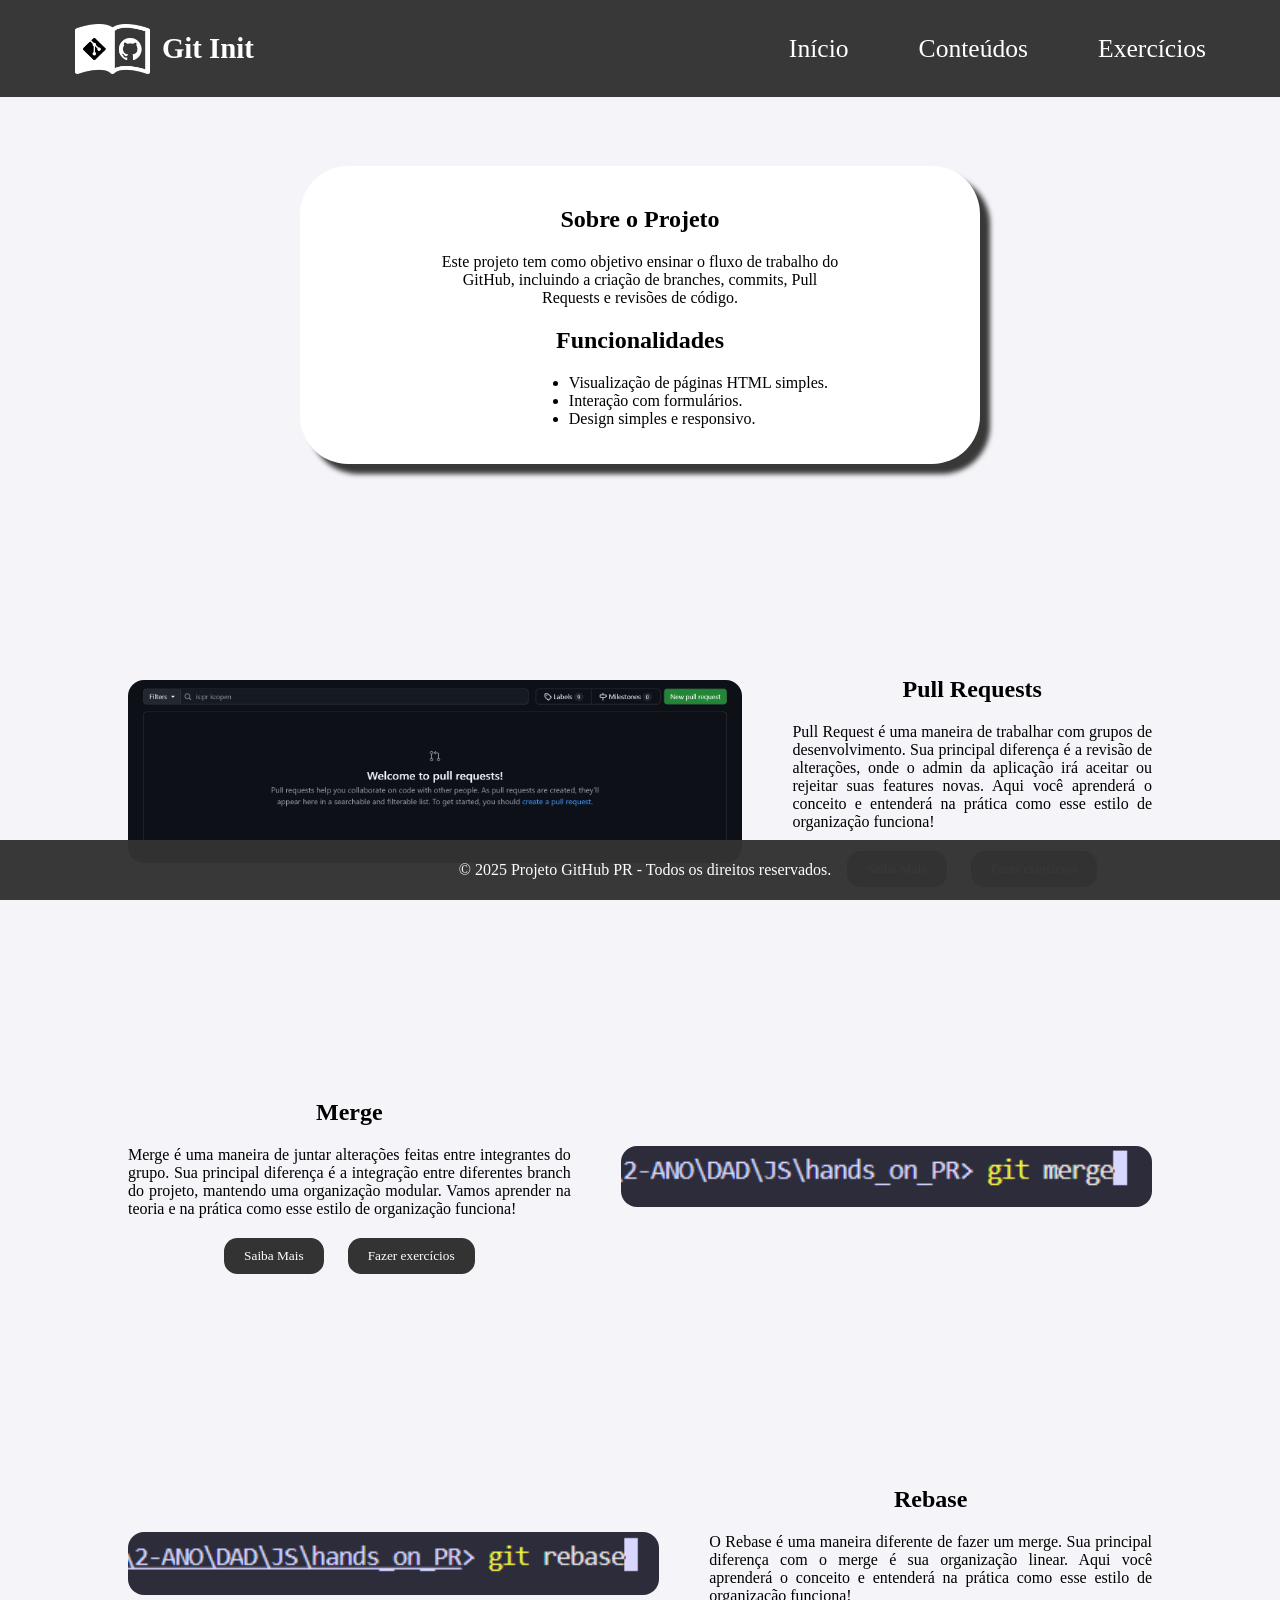
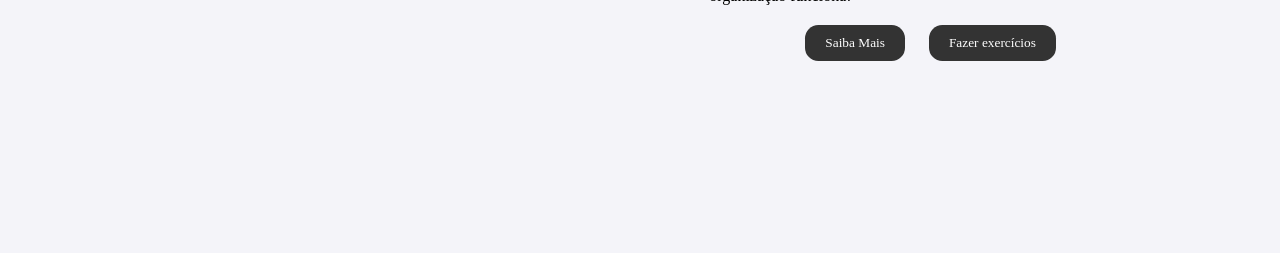
<file: index.html>
<!DOCTYPE html>
<html lang="pt-BR">

<head>
    <meta charset="UTF-8">
    <meta name="viewport" content="width=device-width, initial-scale=1.0">
    <link rel="shortcut icon" href="./assets/icons/IconGitInit.png" type="image/x-icon">
    <link rel="stylesheet" href="header.css">
    <title>Projeto Git Init</title>
    <style>
        .Sobre {
            padding: 20px;
            width: 50%;
            margin: 13% auto;
            background-color: white;
            border-radius: 3em;
            box-shadow: 10px 10px 5px #383838;
        }

        section>h2,
        p {
            text-align: center;
        }

        section>p {
            width: 65%;
            margin: 0 auto;
        }

        ul {
            margin-left: 14.3em;
            padding-left: 20px;
            width: max-content;
        }

        .section1 {
            display: flex;
            flex-direction: row-reverse;
            align-items: center;
            justify-content: space-around;
            gap: 50px;
            margin: 15% auto;
            width: 80%;
        }

        .section1 > img {
            width: 60%;
            height: auto;
            border-radius: 1em;
        }

        .section1 > .content {
            width: 50%;
            text-align: center;
        }

        .section1 > .content > h2 {
            text-align: center;
            margin-bottom: 20px;
        }

        .section1 > .content > p {
            text-align: justify;
            margin-bottom: 20px;
        }

        .section1 > .content > a {
            margin-right: 10px;
            margin-left: 10px;
        }

        .section1 > .content > a > button {
            font-family: permanent marker, cursive;
            background-color: #333;
            color: white;
            padding: 10px 20px;
            border: none;
            cursor: pointer;
            text-align: center;
            border-radius: 1em;
        }

        .section1 > .content > a > button:hover {
            background-color: #555555;
        }

        .section2 {
            display: flex;
            flex-direction: row;
            align-items: center;
            justify-content: space-around;
            gap: 50px;
            margin: 15% auto;
            width: 80%;
        }

        .section2 > img {
            width: 60%;
            height: auto;
            border-radius: 1em;
        }

        .section2 > .content {
            width: 50%;
            text-align: center;
        }

        .section2 > .content > h2 {
            text-align: center;
            margin-bottom: 20px;
        }

        .section2 > .content > p {
            text-align: justify;
            margin-bottom: 20px;
        }

        .section2 > .content > a {
            margin-right: 10px;
            margin-left: 10px;
        }

        .section2 > .content > a > button {
            font-family: permanent marker, cursive;
            background-color: #333;
            color: white;
            padding: 10px 20px;
            border: none;
            cursor: pointer;
            text-align: center;
            border-radius: 1em;
        }

        .section2 > .content > a > button:hover {
            background-color: #555555;
        }

        .section3 {
            display: flex;
            flex-direction: row-reverse;
            align-items: center;
            justify-content: space-around;
            gap: 50px;
            margin: 15% auto;
            width: 80%;
        }

        .section3 > img {
            width: 60%;
            height: auto;
            border-radius: 1em;
        }

        .section3 > .content {
            width: 50%;
            text-align: center;
        }

        .section3 > .content > h2 {
            text-align: center;
            margin-bottom: 20px;
        }

        .section3 > .content > p {
            text-align: justify;
            margin-bottom: 20px;
        }

        .section3 > .content > a {
            margin-right: 10px;
            margin-left: 10px;
        }

        .section3 > .content > a > button {
            font-family: permanent marker, cursive;
            background-color: #333;
            color: white;
            padding: 10px 20px;
            border: none;
            cursor: pointer;
            text-align: center;
            border-radius: 1em;
        }

        .section3 > .content > a > button:hover {
            background-color: #555555;
        }

        footer {
            background-color: #333333f8;
            color: white;
            text-align: center;
            padding: 5px;
            position: fixed;
            bottom: 0;
            width: 100%;
        }
    </style>
</head>

<body>

    <header>
        <div class="logo">
            <img src="./assets/icons/IconGitInit.png" alt="Logo_Site" width="75" height="50">
            <span>Git Init</span>
        </div>
        <nav>
            <ul>
                <li><a href="./index.html">Início</a></li>
                <li><a href="./informacoes.html">Conteúdos</a></li>
                <li><a href="./handsOn.html">Exercícios</a></li>
            </ul>
        </nav>
    </header>

    <main>
        <div class="Sobre">
            <section>
                <h2>Sobre o Projeto</h2>
                <p>Este projeto tem como objetivo ensinar o fluxo de trabalho do GitHub, incluindo a criação de
                    branches,
                    commits, Pull Requests e revisões de código.</p>
            </section>

            <section>
                <h2>Funcionalidades</h2>
                <ul>
                    <li>Visualização de páginas HTML simples.</li>
                    <li>Interação com formulários.</li>
                    <li>Design simples e responsivo.</li>
                </ul>
            </section>
        </div>

        <section class="section1">
            <div class="content">
                <h2>Pull Requests</h2>
                <p>Pull Request é uma maneira de trabalhar com grupos de desenvolvimento. Sua principal diferença é a
                    revisão de alterações, onde o admin da aplicação irá aceitar ou rejeitar suas features novas. Aqui
                    você aprenderá o conceito e entenderá na prática como esse estilo de organização funciona!</p>
                <a href="informacoes.html"><button>Saiba Mais</button></a>    
                <a href="handsOn.html"><button>Fazer exercícios</button></a>
            </div>
            <img src="./assets/icons/PullRequest.png" alt="Img_PullRequest">
        </section>

        <section class="section2">
            <div class="content">
                <h2>Merge</h2>
                <p>Merge é uma maneira de juntar alterações feitas entre integrantes do grupo. Sua principal diferença é a integração entre diferentes branch do projeto, mantendo uma organização modular. Vamos aprender na teoria e na prática como esse estilo de organização funciona!</p>
                <a href="informacoes.html"><button>Saiba Mais</button></a>    
                <a href="handsOn.html"><button>Fazer exercícios</button></a>
            </div>
            <img src="./assets/icons/Merge.png" alt="Img_Merge">
        </section>

        <section class="section3">
            <div class="content">
                <h2>Rebase</h2>
                <p>O Rebase é uma maneira diferente de fazer um merge. Sua principal diferença com o merge é sua organização linear. Aqui você aprenderá o conceito e entenderá na prática como esse estilo de organização funciona!</p>
                <a href="informacoes.html"><button>Saiba Mais</button></a>    
                <a href="handsOn.html"><button>Fazer exercícios</button></a>
            </div>
            <img src="./assets/icons/Rebase.png" alt="Img_Rebase">
        </section>
    </main>

    <footer>
        <p>&copy; 2025 Projeto GitHub PR - Todos os direitos reservados.</p>
    </footer>

</body>

</html>
</file>
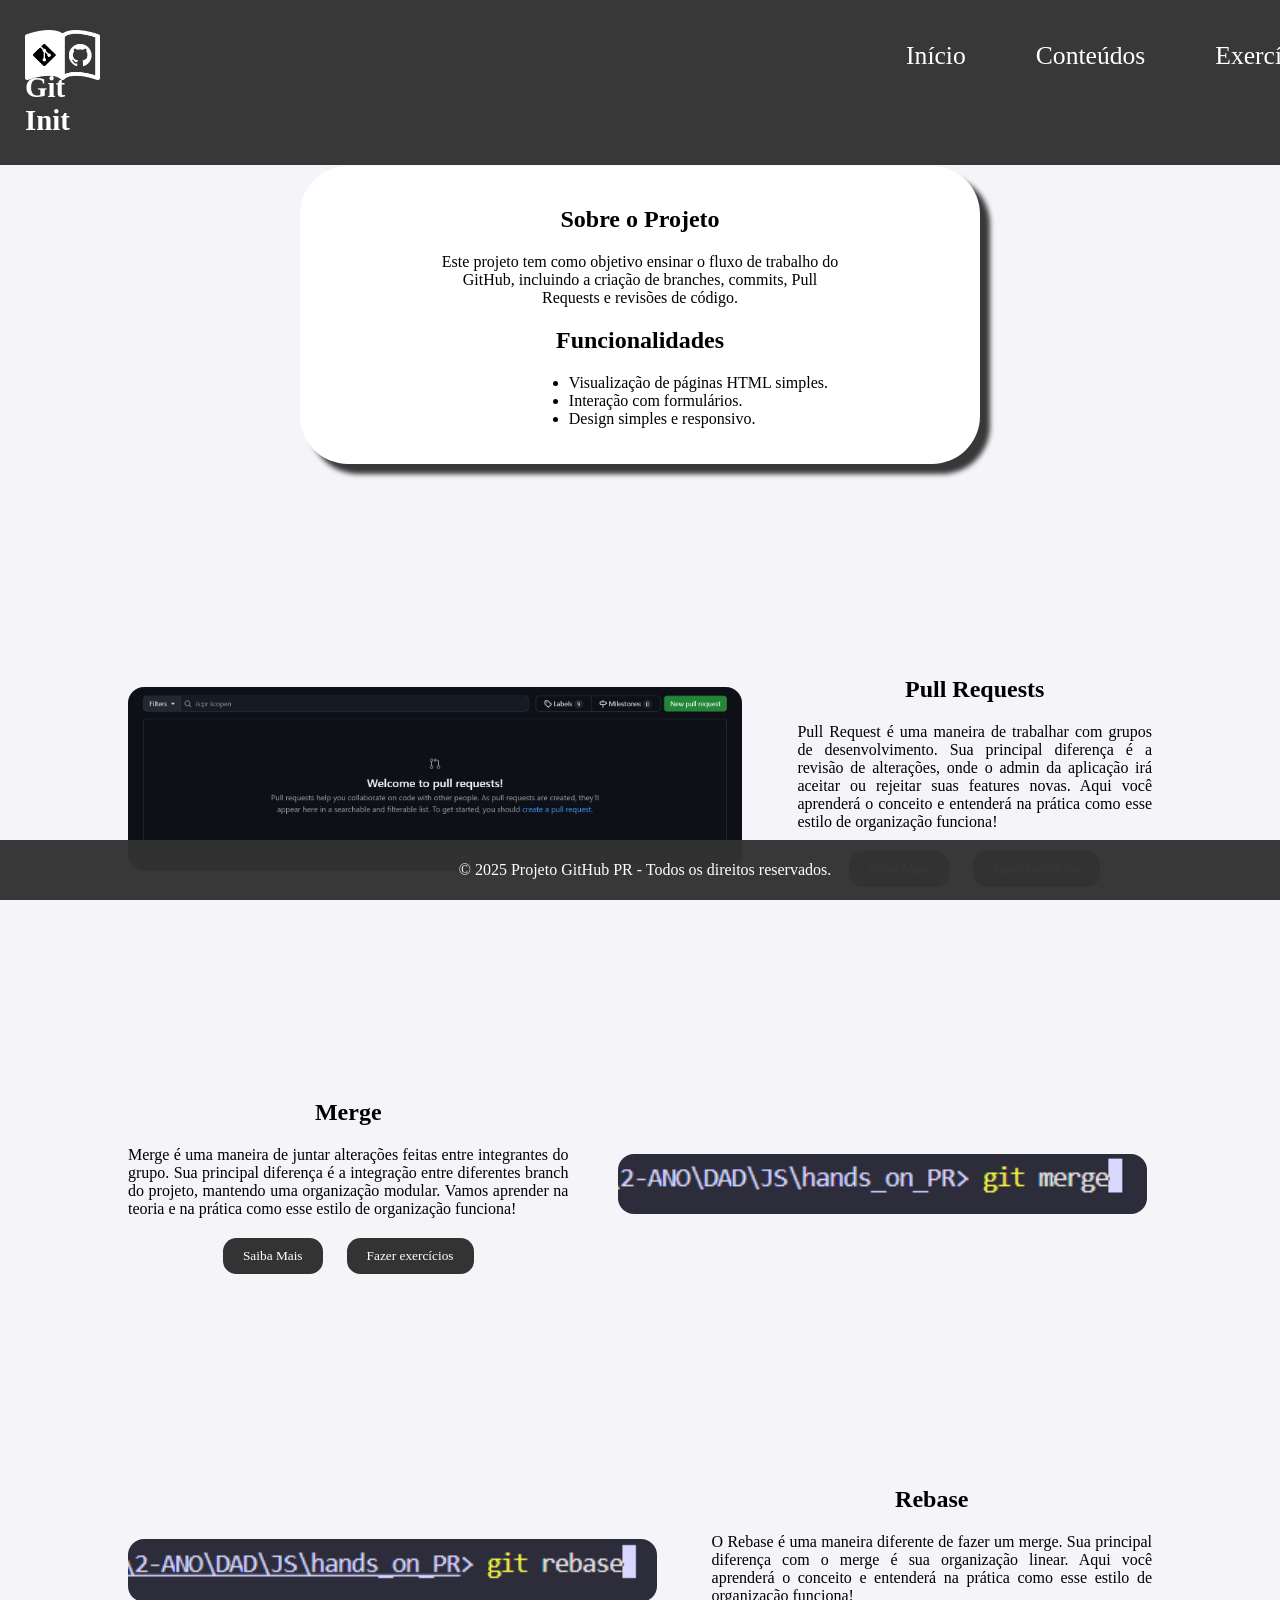
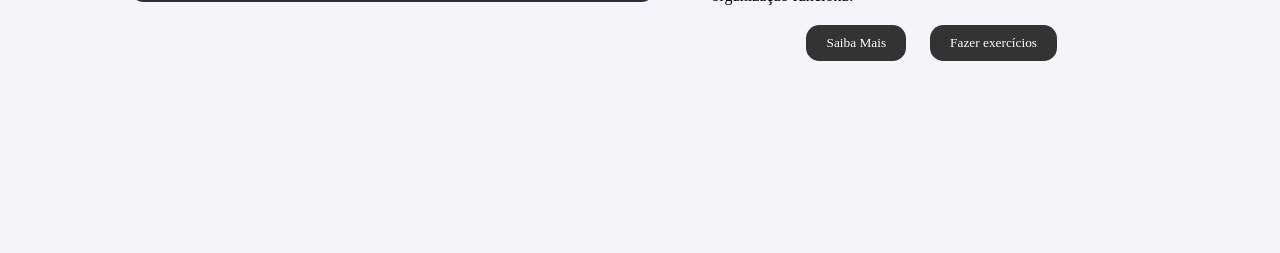
<file: aulaPR.html>
<!DOCTYPE html>
<html lang="pt-BR">

<head>
    <meta charset="UTF-8">
    <meta name="viewport" content="width=device-width, initial-scale=1.0">
    <link rel="shortcut icon" href="./assets/icons/IconGitInit.png" type="image/x-icon">
    <title>Projeto Git Init</title>
    <style>
        body {
            font-family: permanent marker, cursive;
            background-color: #f4f4f9;
            margin: 0;
            padding: 0;
        }

        header {
            background-color: #333333f8;
            color: white;
            padding: 15px;
            display: flex;
            gap: 400px;
            position: fixed;
            width: 100%;
            top: 0;
        }

        .logo {
            margin-left: 10px;
        }

        img {
            margin-top: 15px;
            margin-right: 5px;
        }

        span {
            font-size: 1.8em;
            font-weight: bold;
            position: relative;
            top: -13px;
        }

        header>nav>ul {
            display: flex;
            list-style: none;
            gap: 40px;
            font-size: 1.6em;
        }

        header>nav>ul>li>a {
            color: white;
            text-decoration: none;
            padding: 15px;
        }

        header>nav>ul>li>a:hover {
            background-color: #555555;
            border-radius: 15px;
        }

        .Sobre {
            padding: 20px;
            width: 50%;
            margin: 13% auto;
            background-color: white;
            border-radius: 3em;
            box-shadow: 10px 10px 5px #383838;
        }

        section>h2,
        p {
            text-align: center;
        }

        section>p {
            width: 65%;
            margin: 0 auto;
        }

        ul {
            margin-left: 14.3em;
            padding-left: 20px;
            width: max-content;
        }

        .section1 {
            display: flex;
            flex-direction: row-reverse;
            align-items: center;
            justify-content: space-around;
            gap: 50px;
            margin: 15% auto;
            width: 80%;
        }

        .section1 > img {
            width: 60%;
            height: auto;
            border-radius: 1em;
        }

        .section1 > .content {
            width: 50%;
            text-align: center;
        }

        .section1 > .content > h2 {
            text-align: center;
            margin-bottom: 20px;
        }

        .section1 > .content > p {
            text-align: justify;
            margin-bottom: 20px;
        }

        .section1 > .content > a {
            margin-right: 10px;
            margin-left: 10px;
        }

        .section1 > .content > a > button {
            font-family: permanent marker, cursive;
            background-color: #333;
            color: white;
            padding: 10px 20px;
            border: none;
            cursor: pointer;
            text-align: center;
            border-radius: 1em;
        }

        .section1 > .content > a > button:hover {
            background-color: #555555;
        }

        .section2 {
            display: flex;
            flex-direction: row;
            align-items: center;
            justify-content: space-around;
            gap: 50px;
            margin: 15% auto;
            width: 80%;
        }

        .section2 > img {
            width: 60%;
            height: auto;
            border-radius: 1em;
        }

        .section2 > .content {
            width: 50%;
            text-align: center;
        }

        .section2 > .content > h2 {
            text-align: center;
            margin-bottom: 20px;
        }

        .section2 > .content > p {
            text-align: justify;
            margin-bottom: 20px;
        }

        .section2 > .content > a {
            margin-right: 10px;
            margin-left: 10px;
        }

        .section2 > .content > a > button {
            font-family: permanent marker, cursive;
            background-color: #333;
            color: white;
            padding: 10px 20px;
            border: none;
            cursor: pointer;
            text-align: center;
            border-radius: 1em;
        }

        .section2 > .content > a > button:hover {
            background-color: #555555;
        }

        .section3 {
            display: flex;
            flex-direction: row-reverse;
            align-items: center;
            justify-content: space-around;
            gap: 50px;
            margin: 15% auto;
            width: 80%;
        }

        .section3 > img {
            width: 60%;
            height: auto;
            border-radius: 1em;
        }

        .section3 > .content {
            width: 50%;
            text-align: center;
        }

        .section3 > .content > h2 {
            text-align: center;
            margin-bottom: 20px;
        }

        .section3 > .content > p {
            text-align: justify;
            margin-bottom: 20px;
        }

        .section3 > .content > a {
            margin-right: 10px;
            margin-left: 10px;
        }

        .section3 > .content > a > button {
            font-family: permanent marker, cursive;
            background-color: #333;
            color: white;
            padding: 10px 20px;
            border: none;
            cursor: pointer;
            text-align: center;
            border-radius: 1em;
        }

        .section3 > .content > a > button:hover {
            background-color: #555555;
        }

        footer {
            background-color: #333333f8;
            color: white;
            text-align: center;
            padding: 5px;
            position: fixed;
            bottom: 0;
            width: 100%;
        }
    </style>
</head>

<body>

    <header>
        <div class="logo">
            <img src="./assets/icons/IconGitInit.png" alt="Logo_Site" width="75" height="50">
            <span>Git Init</span>
        </div>
        <nav>
            <ul>
                <li><a href="index.html">Início</a></li>
                <li><a href="informacoes.html">Conteúdos</a></li>
                <li><a href="handsOn.html">Exercícios</a></li>
            </ul>
        </nav>
    </header>

    <main>
        <div class="Sobre">
            <section>
                <h2>Sobre o Projeto</h2>
                <p>Este projeto tem como objetivo ensinar o fluxo de trabalho do GitHub, incluindo a criação de
                    branches,
                    commits, Pull Requests e revisões de código.</p>
            </section>

            <section>
                <h2>Funcionalidades</h2>
                <ul>
                    <li>Visualização de páginas HTML simples.</li>
                    <li>Interação com formulários.</li>
                    <li>Design simples e responsivo.</li>
                </ul>
            </section>
        </div>

        <section class="section1">
            <div class="content">
                <h2>Pull Requests</h2>
                <p>Pull Request é uma maneira de trabalhar com grupos de desenvolvimento. Sua principal diferença é a
                    revisão de alterações, onde o admin da aplicação irá aceitar ou rejeitar suas features novas. Aqui
                    você aprenderá o conceito e entenderá na prática como esse estilo de organização funciona!</p>
                <a href="informacoes.html"><button>Saiba Mais</button></a>    
                <a href="handsOn.html"><button>Fazer exercícios</button></a>
            </div>
            <img src="./assets/icons/PullRequest.png" alt="Img_PullRequest">
        </section>

        <section class="section2">
            <div class="content">
                <h2>Merge</h2>
                <p>Merge é uma maneira de juntar alterações feitas entre integrantes do grupo. Sua principal diferença é a integração entre diferentes branch do projeto, mantendo uma organização modular. Vamos aprender na teoria e na prática como esse estilo de organização funciona!</p>
                <a href="informacoes.html"><button>Saiba Mais</button></a>    
                <a href="handsOn.html"><button>Fazer exercícios</button></a>
            </div>
            <img src="./assets/icons/Merge.png" alt="Img_Merge">
        </section>

        <section class="section3">
            <div class="content">
                <h2>Rebase</h2>
                <p>O Rebase é uma maneira diferente de fazer um merge. Sua principal diferença com o merge é sua organização linear. Aqui você aprenderá o conceito e entenderá na prática como esse estilo de organização funciona!</p>
                <a href="informacoes.html"><button>Saiba Mais</button></a>    
                <a href="handsOn.html"><button>Fazer exercícios</button></a>
            </div>
            <img src="./assets/icons/Rebase.png" alt="Img_Rebase">
        </section>
    </main>

    <footer>
        <p>&copy; 2025 Projeto GitHub PR - Todos os direitos reservados.</p>
    </footer>

</body>

</html>
</file>
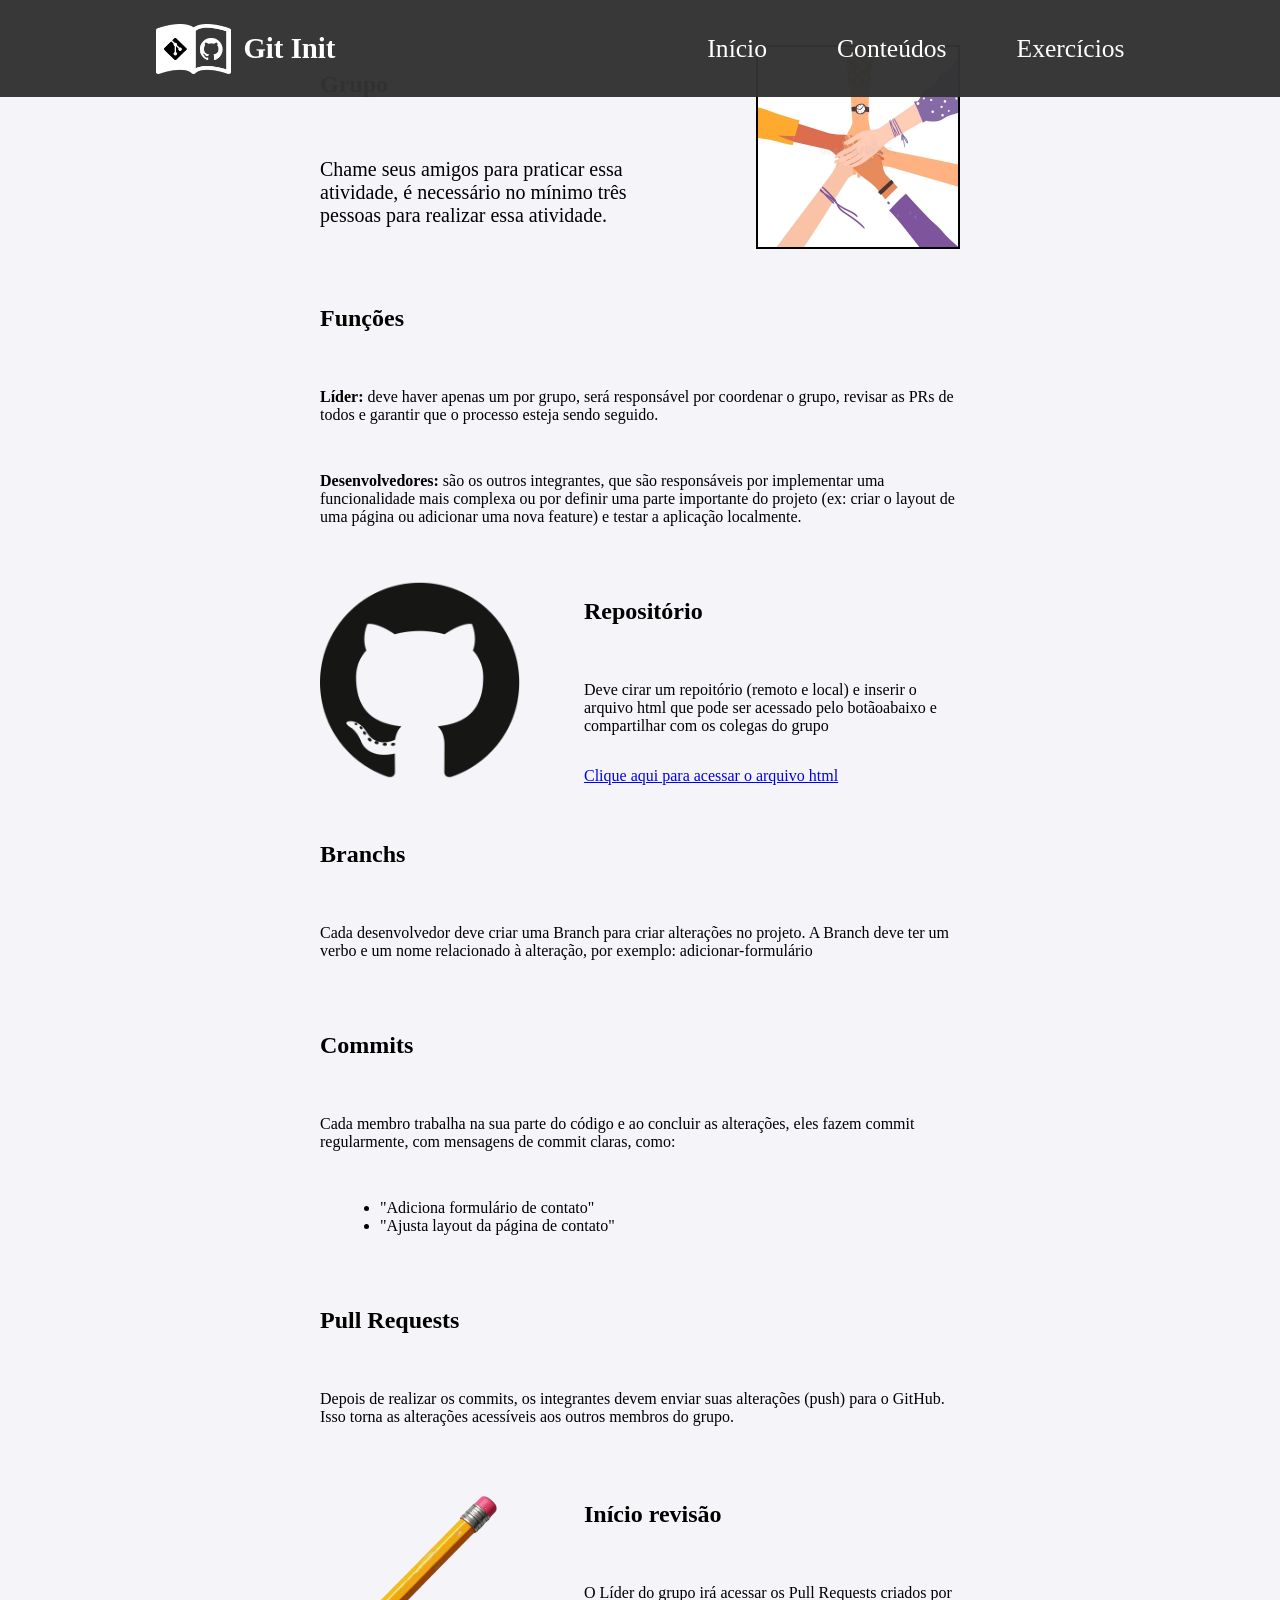
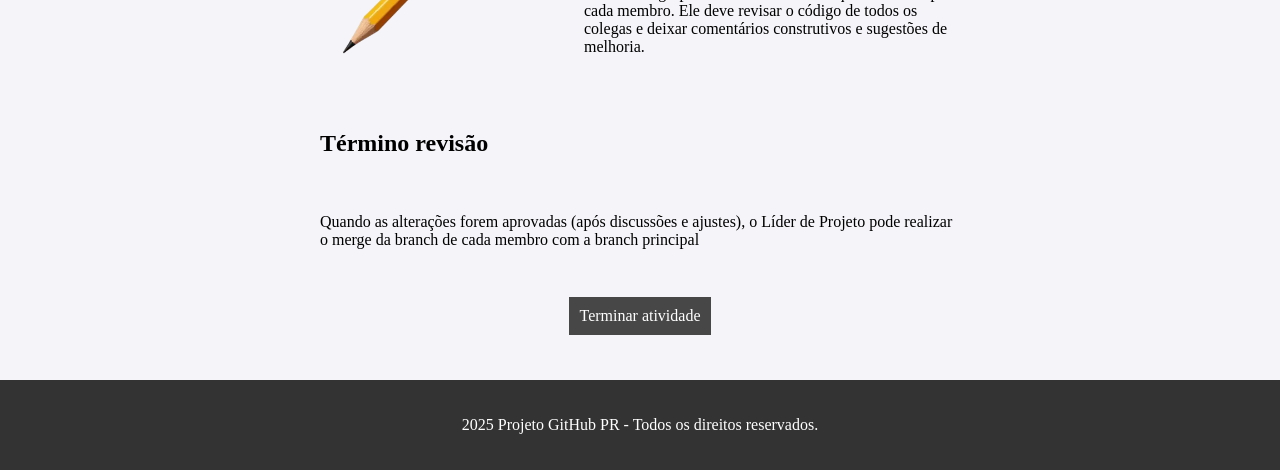
<file: handsOn.html>
<!DOCTYPE html>
<html lang="en">

<head>
    <meta charset="UTF-8">
    <meta name="viewport" content="width=device-width, initial-scale=1.0">
    <link rel="shortcut icon" href="./assets/icons/IconGitInit.png" type="image/x-icon">
    <link rel="stylesheet" href="header.css">
    <title>Hands On</title>
    <style>
        main {
            width: 50vw;
            margin: 5vh auto 5vh;
            display: flex;
            flex-direction: column;
            gap: 32px;
        }

        h3{
            font-size: 24px;
        }

        .big-letter {
            font-size: 20px;
        }

        section {
            display: flex;
            gap: 5vw;
            align-items: center;
        }

        section>.with-image {
            display: flex;
            flex-direction: column;
            gap: 16px;
            max-width: 400px;
        }
        
        section > div{
            display: flex;
            flex-direction: column;
            gap: 16px;
        }

        section>img {
            width: 22vw;
            min-width: 200px;
            border: solid 2px black;
        }

        ul {
            margin-left: 20px;
        }

        footer {
            width: 100%;
            text-align: center;
            height: 10vh;
            display: flex;
            justify-content: center;
            align-items: center;
            background-color: var(--secondary-color);
            color: white;
        }

        #finish:hover {
            background-color: color-mix(in srgb,
                    var(--secondary-color) 80%, white 20%);
            cursor: pointer;
        }

        #finish {
            background-color: color-mix(in srgb,
                    var(--secondary-color) 90%, white 10%);
            padding: 10px;
            color: white;
            width: fit-content;
            text-decoration: none;
            margin: auto;
        }


        @media(max-width: 500px) {
            header {
                flex-direction: column;
                height: 16vh;
            }

            h1 {
                font-size: 24px;
            }

            main {
                width: 80vw;
            }
        }
    </style>
</head>

<body>
   <header>
        <div class="logo">
            <img src="./assets/icons/IconGitInit.png" alt="Logo_Site" width="75" height="50">
            <span>Git Init</span>
        </div>
        <nav>
            <ul>
                <li><a href="./index.html">Início</a></li>
                <li><a href="./informacoes.html">Conteúdos</a></li>
                <li><a href="./handsOn.html">Exercícios</a></li>
            </ul>
        </nav>
    </header>

    <main>
        <section>
            <div class="with-image">
                <h3>Grupo</h3>
                <p class="big-letter">Chame seus amigos para praticar essa atividade, é necessário no mínimo três
                    pessoas para realizar
                    essa
                    atividade.</p>
            </div>
            <img src="./assets/img/friendship.webp" alt="Imagem representativa de amizade">
        </section>
        <section>
            <div>
                <h3>Funções</h3>
                <p><strong>Líder:</strong> deve haver apenas um por grupo, será responsável por coordenar o grupo,
                    revisar
                    as PRs de todos e garantir que o processo esteja sendo seguido.</p>
                <p><strong>Desenvolvedores:</strong> são os outros integrantes, que são responsáveis por implementar uma
                    funcionalidade
                    mais complexa ou por definir uma parte importante do projeto (ex: criar o
                    layout de uma página ou adicionar uma nova feature) e testar a aplicação
                    localmente.</p>
            </div>
        </section>
        <section>
            <img src="./assets/img/github-icon.webp" alt="Logo do Git Hub" style="border: none;">
            <div class="with-image">
                <h3>Repositório</h3>
                <p>Deve cirar um repoitório (remoto e local) e inserir o arquivo html que pode ser acessado pelo
                    botãoabaixo
                    e compartilhar com os colegas do grupo
                </p>
                <a href="https://drive.google.com/file/d/1JkIt0YmygQdBB9hUqAHk_rM36WYMYusl/view" target="_blank">Clique
                    aqui para acessar o arquivo html</a>
            </div>
        </section>
        <section>
            <div>
                <h3>Branchs</h3>
                <p>Cada desenvolvedor deve criar uma Branch para criar alterações no projeto. A
                    Branch deve ter um verbo e um nome relacionado à alteração, por exemplo: adicionar-formulário</p>
            </div>
        </section>
        <section>
            <div>
                <h3>Commits</h3>
                <p>Cada membro trabalha na sua parte do código e ao concluir as alterações, eles
                    fazem commit regularmente, com mensagens de commit claras, como:
                </p>
                <ul>
                    <li>"Adiciona formulário de contato"</li>
                    <li>"Ajusta layout da página de contato"</li>
                </ul>
            </div>
        </section>
        <section>
            <div>
                <h3>Pull Requests</h3>
                <p> Depois de realizar os commits, os integrantes devem enviar suas alterações (push)
                    para o GitHub. Isso torna as alterações acessíveis aos outros membros do
                    grupo.</p>
            </div>
        </section>
        <section>
            <img src="./assets/img/pencil.png" alt="Imagem representativa de uma revisão" style="border: none;">
            <div class="with-image">
                <h3>Início revisão</h3>
                <p>O Líder do grupo irá acessar os Pull Requests criados por cada membro. Ele
                    deve revisar o código de todos os colegas e deixar comentários construtivos e
                    sugestões de melhoria.</p>
            </div>
        </section>
        <section>
            <div>
                <h3>Término revisão</h3>
                <p> Quando as alterações forem aprovadas (após discussões e ajustes), o Líder de
                    Projeto pode realizar o merge da branch de cada membro com a branch
                    principal
                </p>
            </div>
        </section>
        <a href="./index.html" id="finish">Terminar atividade</a>
    </main>
    <footer>
        <p>2025 Projeto GitHub PR - Todos os direitos reservados.</p>
    </footer>
</body>

</html>
</file>
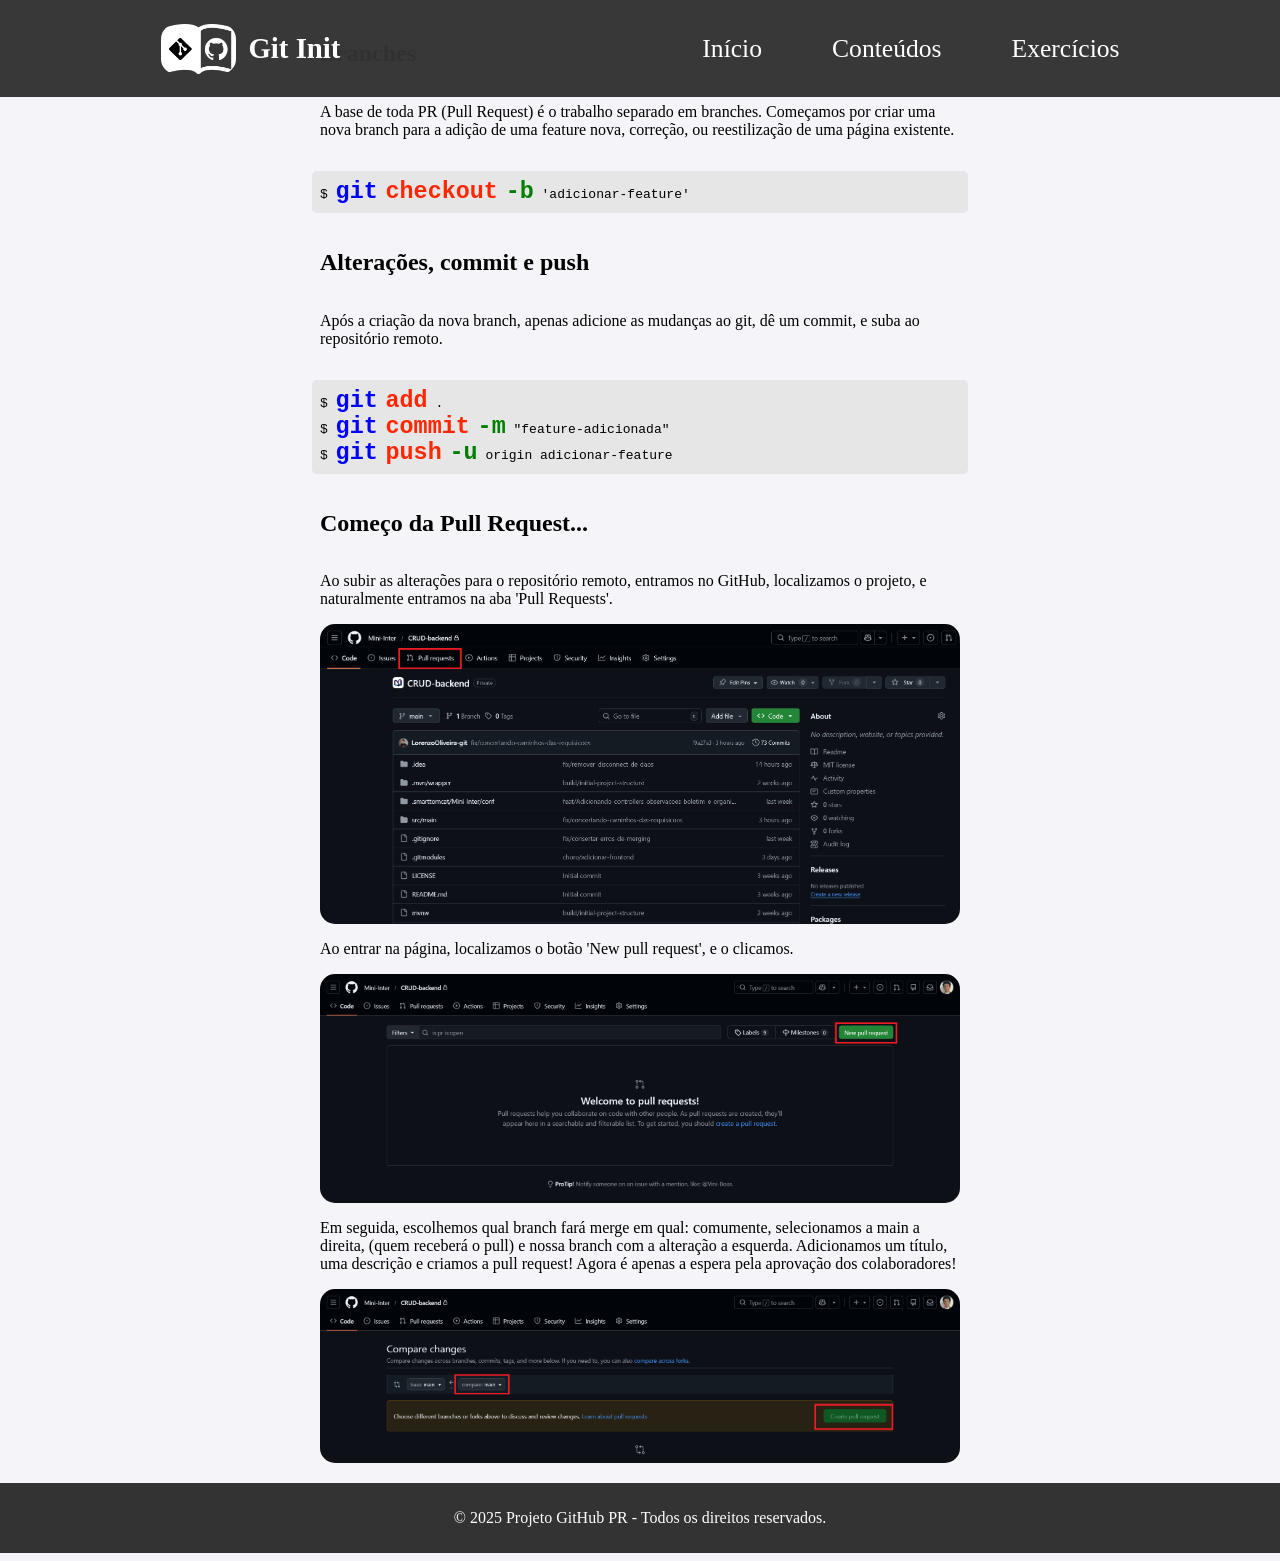
<file: informacoes.html>
<!DOCTYPE html>
<html lang="en">

<head>
    <meta charset="UTF-8">
    <meta name="viewport" content="width=device-width, initial-scale=1.0">
    <link rel="shortcut icon" href="./assets/icons/IconGitInit.png" type="image/x-icon">
    <link rel="stylesheet" href="header.css">
    <title>Pull Requests</title>
    <style>
        main {
            padding: 20px;
        }

        section {
            flex-direction: column;
            align-items: center;
            display: flex;
        }

        p,
        h2 {
            width: 50vw;
        }

        img {
            width: 50vw;
            border-radius: 15px;
        }

        footer {
            background-color: #333;
            text-align: center;
            padding: 10px 0;
            color: white;
            width: 100%;
            bottom: 0;
        }

        footer p {
            width: 100%;
        }

        .code {
            background-color: rgb(230, 230, 230);
            border-radius: 5px;
            text-align: left;
            padding: 0.5em;
            width: 50vw;
        }

        .blue {
            color: blue;
        }

        .orange {
            color: rgb(255, 38, 0);
        }

        .green {
            color: green;
        }
    </style>
</head>

<body>
    <header>
        <div class="logo">
            <img src="./assets/icons/IconGitInit.png" alt="Logo_Site" width="75" height="50">
            <span>Git Init</span>
        </div>
        <nav>
            <ul>
                <li><a href="./index.html">Início</a></li>
                <li><a href="./informacoes.html">Conteúdos</a></li>
                <li><a href="./handsOn.html">Exercícios</a></li>
            </ul>
        </nav>
    </header>

    <main>
        <section>
            <h2>Branches</h2>
            <p>
                A base de toda PR (Pull Request) é o trabalho separado em branches.
                Começamos por criar uma nova branch para a adição de uma feature nova,
                correção, ou reestilização de uma página existente.
            </p>
            <p class="code">
                <code>$ <span class="blue">git</span> <span class="orange">checkout</span> <span class="green">-b</span> 'adicionar-feature'</code>
            </p>
        </section>

        <section>
            <h2>Alterações, commit e push</h2>
            <p>
                Após a criação da nova branch, apenas adicione as mudanças ao git, dê um commit,
                e suba ao repositório remoto.
            </p>
            <p class="code">
                <code>
                    $ <span class="blue">git</span> <span class="orange">add</span> . <br>
                    $ <span class="blue">git</span> <span class="orange">commit</span> <span class="green">-m</span> "feature-adicionada" <br>
                    $ <span class="blue">git</span> <span class="orange">push</span> <span class="green">-u</span> origin adicionar-feature
                </code>
            </p>
        </section>

        <section>
            <h2>Começo da Pull Request...</h2>
            <p>
                Ao subir as alterações para o repositório remoto, entramos no GitHub,
                localizamos o projeto, e naturalmente entramos na aba 'Pull Requests'.
            </p>
            <img src="./assets/img/pr.png" alt="">
            <p>
                Ao entrar na página, localizamos o botão 'New pull request', e o clicamos.
            </p>
            <img src="./assets/img/createpr.png" alt="">
            <p>
                Em seguida, escolhemos qual branch fará merge em qual:
                comumente, selecionamos a main a direita, (quem receberá o pull) e nossa branch com a alteração a
                esquerda.
                Adicionamos um título, uma descrição e criamos a pull request!
                Agora é apenas a espera pela aprovação dos colaboradores!
            </p>
            <img src="./assets/img/compare.png" alt="">
        </section>
    </main>

    <footer>
        <p>&copy; 2025 Projeto GitHub PR - Todos os direitos reservados.</p>
    </footer>

</body>

</html>
</file>
<file: header.css>
:root {
    --primary-color: #f4f4f9;
    --secondary-color: #333;
}

body {
    font-family: permanent marker, cursive;
    background-color: #f4f4f9;
    margin: 0;
    padding: 0;
}

span {
    font-size: 1.8em;
    font-weight: bold;
    position: relative;
}

header>nav>ul {
    display: flex;
    list-style: none;
    gap: 40px;
    font-size: 1.6em;
}

header>nav>ul>li>a {
    color: white;
    text-decoration: none;
    padding: 15px;
}

header>nav>ul>li>a:hover {
    background-color: #555555;
    border-radius: 15px;
}

header {
    background-color: #333333f8;
    color: white;
    padding: 8px;
    display: flex;
    justify-content: space-around;
    align-items: center;
    position: fixed;
    width: 100%;
    top: 0;
}

.logo {
    display: flex;
    align-items: center;
    gap: 12px;
}

.logo>img {
    width: 75px;
}
</file>
